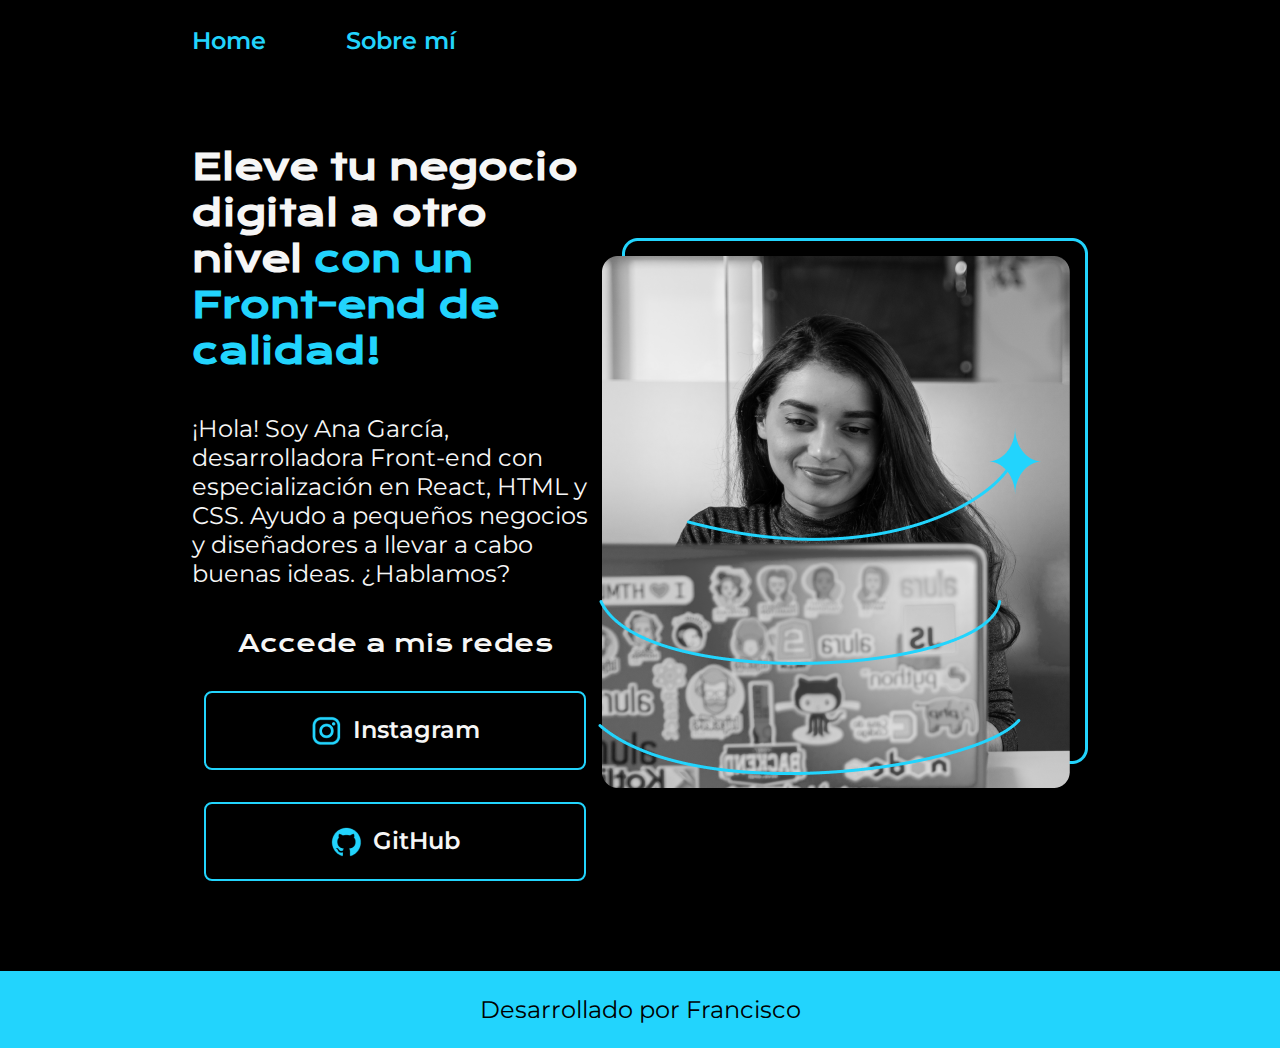
<file: index.html>
<!DOCTYPE html>
<html lang="es-mx">
<head>
    <meta charset="UTF-8"> 
    <meta http-equiv="X-UA-Compatible" content="IE=edge">
    <meta name="viewport" content="width=device-width, initial-scale=1.0">
    <title>Portafolio</title>
    <link rel="stylesheet" href="style.css">

</head>
<body>
    <header class="header">
        <nav class="header__menu">
            <a class="header__menu__link">Home</a>
            <a class="header__menu__link">Sobre mí</a>
        </nav>
    </header>
    <main class="presentacion">
        <section class="presentacion__contenido">
            <h1 class="presentacion__contenido__titulo">
                Eleve tu negocio digital a otro nivel 
                <strong class="titulo-destaque">con un Front-end de calidad!
                </strong></h1>
                <p class="presentacion__contenido__texto">¡Hola! Soy Ana García, desarrolladora Front-end con
                    especialización en React, HTML y CSS. Ayudo a pequeños
                    negocios y diseñadores a llevar a cabo buenas ideas.
                    ¿Hablamos?

                </p>
                <div class="presentacion__enlaces">
                    <h2 class="presentacion__enlaces__subtitulo">Accede a mis redes</h2>
                    <a class="presentacion__enlaces__link" href="https://instagram.com/">
                        <img src="./assets/instagram.png" alt="">Instagram</a>
                    <a class="presentacion__enlaces__link" href="https://github.com/">
                        <img src="./assets/github.png" alt="">GitHub</a>
                </div>
               
        </section>
            <img src="./assets/Imagem.png" alt="Foto de Ana García desarrolando un proyecto">
    </main>
    <footer class="footer">
        <p>Desarrollado por Francisco</p>
    </footer>
</body>
</html>
</file>
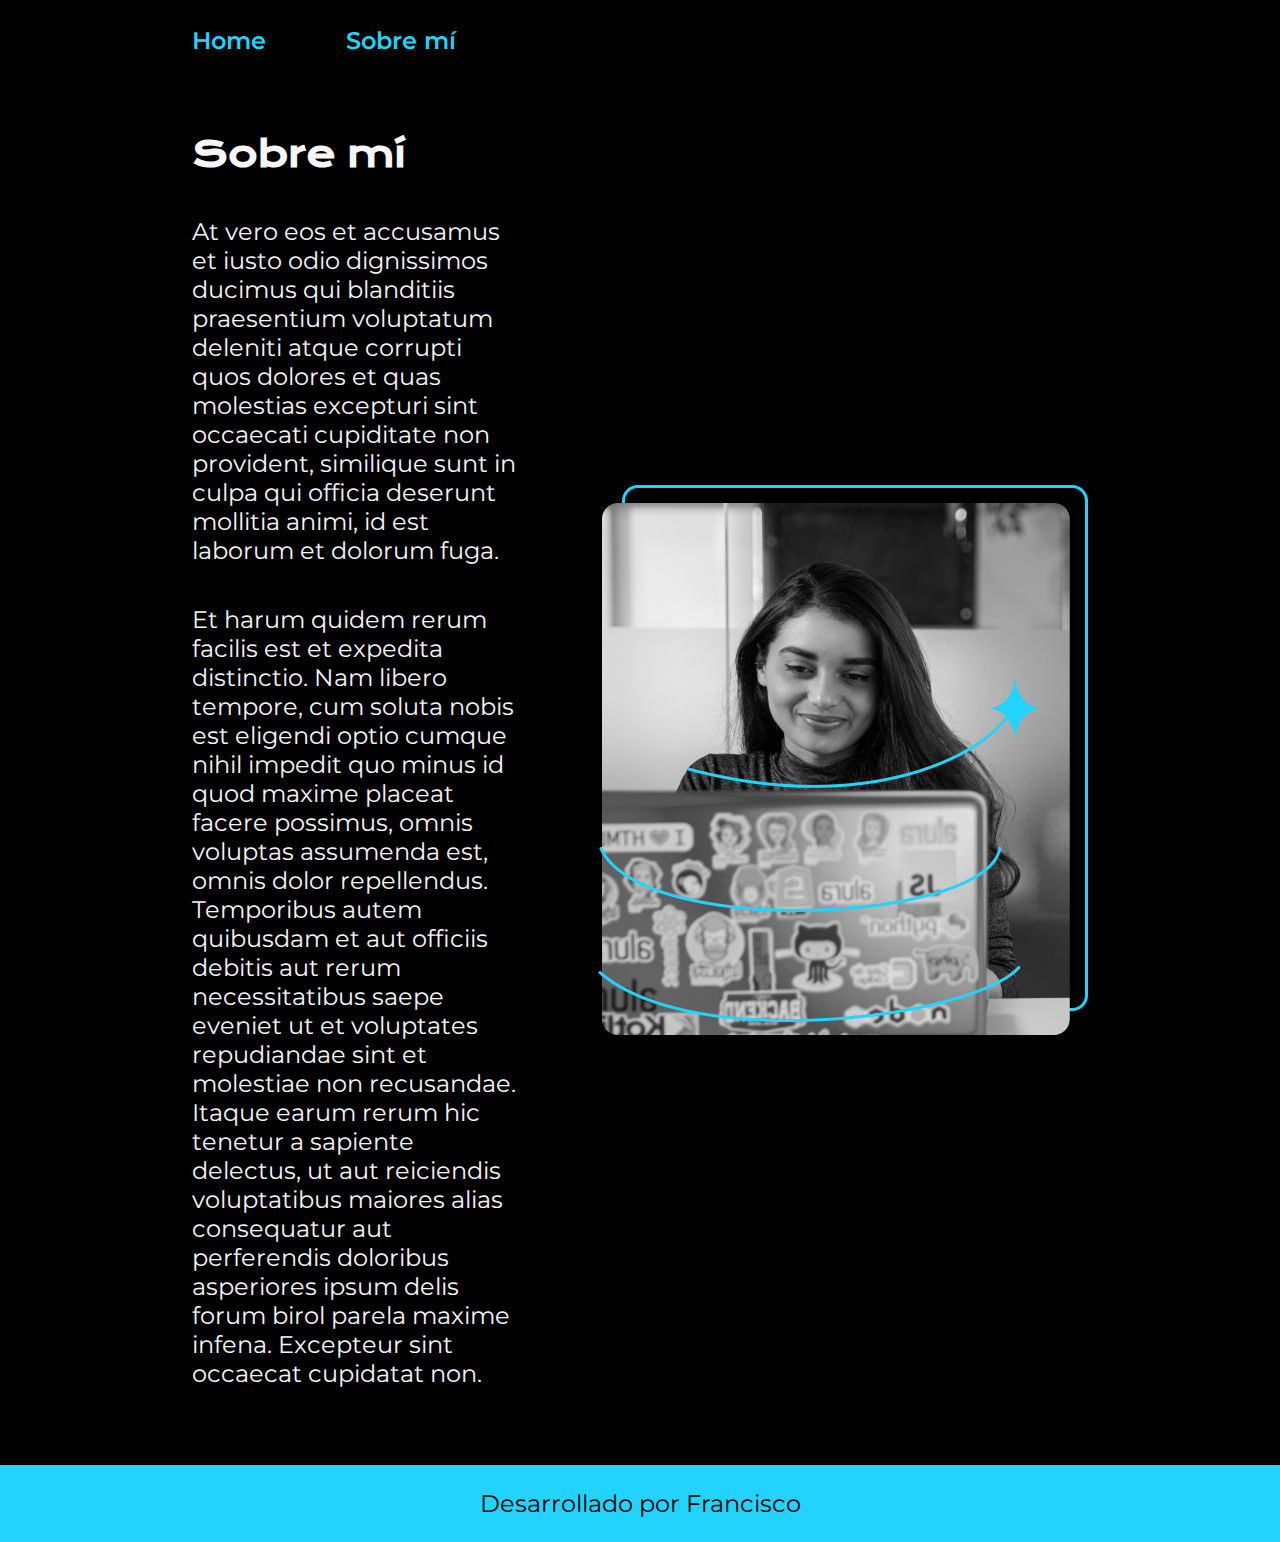
<file: about.html>
<!DOCTYPE html>
<html lang="es">
<head>
    <meta charset="UTF-8">
    <meta name="viewport" content="width=device-width, initial-scale=1.0">
    <title>Sobre mí</title>
    <link rel="stylesheet" href="./styles/style.css">
</head>
<body>
    <header class="header">
        <nav class="header__menu">
            <a class="header__menu__link" href="index.html">Home</a>
            <a class="header__menu__link" href="about.html">Sobre mí</a>
        </nav>
    </header>
    <main class="presentacion">
        <section class="presentacion__contenido">
            <h1 class="presentacion__contenido__titulo">Sobre mí</h1>
            <p class="presentacion__contenido__texto">At vero eos et accusamus et iusto odio dignissimos ducimus qui blanditiis praesentium voluptatum deleniti atque corrupti quos dolores et quas molestias excepturi sint occaecati cupiditate non provident, similique sunt in culpa qui officia deserunt mollitia animi, id est laborum et dolorum fuga.</p>
            <p class="presentacion__contenido__texto">Et harum quidem rerum facilis est et expedita distinctio. Nam libero tempore, cum soluta nobis est eligendi optio cumque nihil impedit quo minus id quod maxime placeat facere possimus, omnis voluptas assumenda est, omnis dolor repellendus. Temporibus autem quibusdam et aut officiis debitis aut rerum necessitatibus saepe eveniet ut et voluptates repudiandae sint et molestiae non recusandae. Itaque earum rerum hic tenetur a sapiente delectus, ut aut reiciendis voluptatibus maiores alias consequatur aut perferendis doloribus asperiores ipsum delis forum birol parela maxime infena. Excepteur sint occaecat cupidatat non.</p>
        </section>
        <img src="./assets/Imagem.png" alt="Foto de Ana García desarrolando un proyecto">
    </main>
    <footer class="footer">
        <p>Desarrollado por Francisco</p>
    </footer>
    
</body>
</html>
</file>
<file: style.css>
@import url('https://fonts.googleapis.com/css2?family=Krona+One&family=Montserrat:wght@400;600&display=swap');


* {
    padding: 0;
    margin:0;
}

body{
    /* height: 100vh; */
    box-sizing: border-box;
    background-color: #000000;
    color: #F6F6F6;
}

.header{
    padding: 2% 0% 0% 15%;
}

.header__menu{
    display: flex;
    gap: 80px;
}

.header__menu__link{
    font-family: 'Montserrat', sans-serif;
    font-size: 24px;
    font-weight: 600;
    color: #22D4FD;
}

.presentacion {
    /* margin: 10% 15%; */
    padding: 7% 15%;
    display: flex;
    align-items: center;
    justify-content: space-between;
}

.presentacion__contenido{
    width: 615px;
    display: flex;
    flex-direction: column;
    gap: 40px;
}


.presentacion__contenido__titulo{
    font-size: 36px;
    font-family: 'Krona One', sans-serif;
}

.titulo-destaque {
    color: #22D4FD; ;
}

.presentacion__contenido__texto{
    font-size: 24px;
    font-family: 'Montserrat', sans-serif;
}

.presentacion__enlaces{
    display: flex;
    justify-content: space-between;
    flex-direction: column;
    align-items: center;
    gap: 32px;
}

.presentacion__enlaces__subtitulo{
    font-family: 'Krona One', sans-serif;
    font-size: 24px;
    font-weight: 400;
}

.presentacion__enlaces__link{
    width: 378px;
    text-align: center;
    border-radius: 8px;
    font-size: 24px;
    font-weight: 600;
    padding: 21.5px 0;
    text-decoration: none;
    color: #F6F6F6;
    font-family: 'Montserrat', sans-serif;
    border: 2px solid #22D4FD;
    display: flex;
    justify-content: center;
    gap: 10px;
}

.presentacion__enlaces__link:hover{
    background-color: #272727;
}

.footer{
    background-color: #22D4FD;
    padding: 24px;
    color: #000000;
    text-align: center;
    font-family: 'Montserrat', sans-serif;
    font-size: 24px;
    font-weight: 400;
}
</file>
<file: styles/style.css>
@import url('https://fonts.googleapis.com/css2?family=Krona+One&family=Montserrat:wght@400;600&display=swap');

:root{
    --color-primario: #000000;
    --color-secundario: #F6F6F6;
    --color-terciario: #22D4FD;
    --color-hover: #272727;

    --fuente-monserrat: 'Montserrat', sans-serif;
    --fuente-krona: 'Krona One', sans-serif;
}

* {
    padding: 0;
    margin:0;
}

body{
    /* height: 100vh; */
    box-sizing: border-box;
    background-color: var(--color-primario);
    color: var(--color-secundario);
}

.header{
    padding: 2% 0% 0% 15%;
}

.header__menu{
    display: flex;
    gap: 80px;
}

.header__menu__link{
    font-family: var(--fuente-monserrat);
    font-size: 1.5rem;
    font-weight: 600;
    color: var(--color-terciario);
    text-decoration: none;
}

.presentacion {
    /* margin: 10% 15%; */
    padding: 6% 15%;
    display: flex;
    align-items: center;
    justify-content: space-between;
    gap: 82px;
}

.presentacion__contenido{
    width: 50%;
    display: flex;
    flex-direction: column;
    gap: 40px;
}


.presentacion__contenido__titulo{
    font-size: 2.25rem;
    font-family: var(--fuente-krona);
}

.titulo-destaque {
    color: var(--color-terciario) ;
}

.presentacion__contenido__texto{
    font-size: 1.5rem;
    font-family: var(--fuente-monserrat);
}

.presentacion__enlaces{
    display: flex;
    justify-content: space-between;
    flex-direction: column;
    align-items: center;
    gap: 32px;
}

.presentacion__enlaces__subtitulo{
    font-family: var(--fuente-krona);
    font-size: 1.5rem;
    font-weight: 400;
}

.presentacion__enlaces__link{
    width: 50%;
    text-align: center;
    border-radius: 8px;
    font-size: 1.5rem;
    font-weight: 600;
    padding: 21.5px 0;
    text-decoration: none;
    color: var(--color-secundario);
    font-family: var(--fuente-monserrat);
    border: 2px solid var(--color-terciario);
    display: flex;
    justify-content: center;
    gap: 16px;
}

.presentacion__enlaces__link:hover{
    background-color: var(--color-hover);
}

.presentacion__imagen{
    width: 50%;;
}

.footer{
    background-color: var(--color-terciario);
    padding: 24px;
    color: var(--color-primario);
    text-align: center;
    font-family: var(--fuente-monserrat);
    font-size: 1.5rem;
    font-weight: 400;
}

@media (max-width: 1200px){

    .header{
        padding: 10%;
    }

    .header__menu{
        justify-content: center;
    }
    .presentacion{
        flex-direction: column-reverse;
        padding: 5%;
    }

    .presentacion__contenido{
        width: auto;
    }
}
</file>
